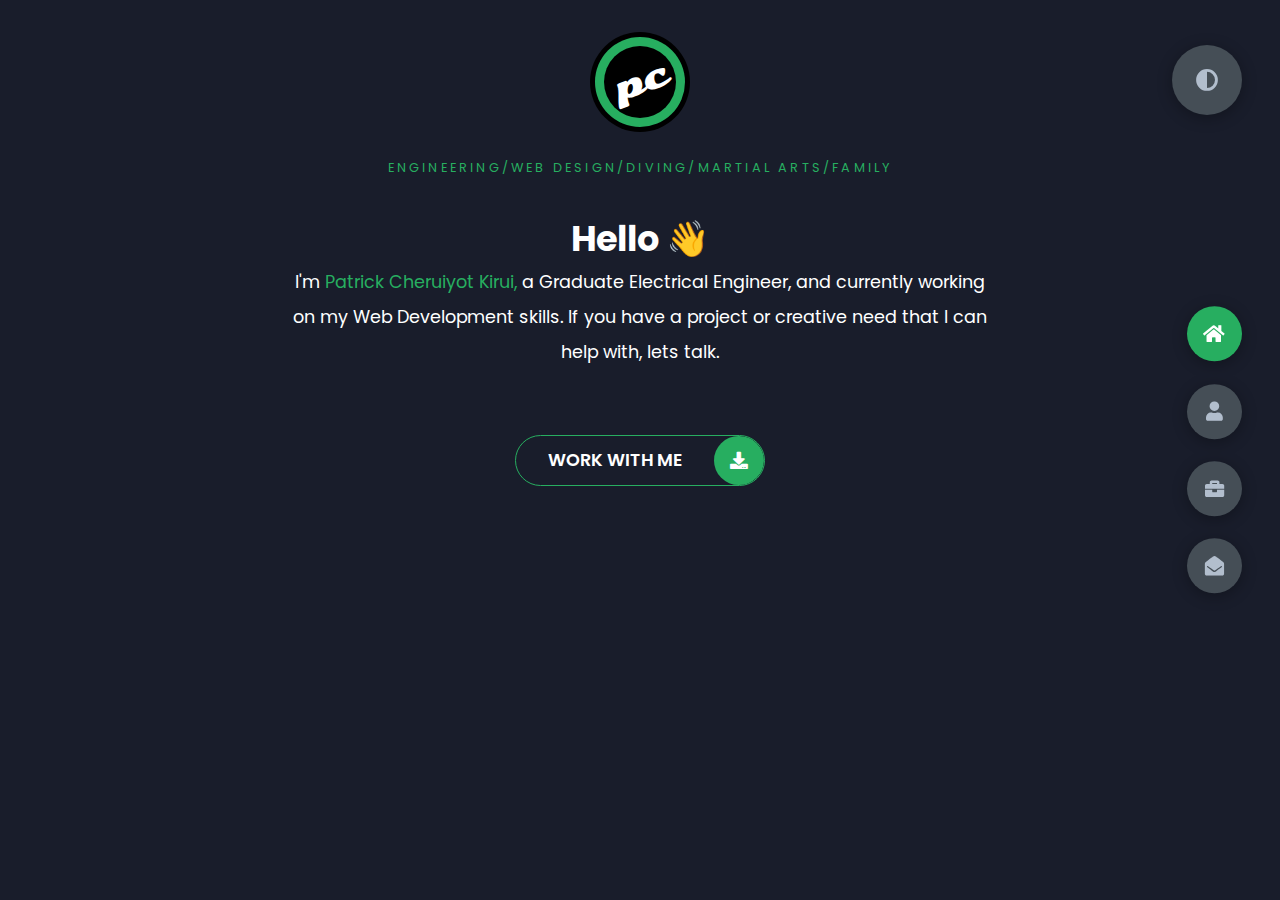
<file: index.html>
<!DOCTYPE html>
<html lang="en">
  <head>
    <meta charset="UTF-8" />
    <meta name="viewport" content="width=device-width, initial-scale=1.0" />
    <title>My Personal Website</title>
    <link rel="stylesheet" href="./styles/styles.css" />
    <link rel="preconnect" href="https://fonts.googleapis.com" />
    <link rel="preconnect" href="https://fonts.gstatic.com" crossorigin />
    <link rel="preconnect" href="https://fonts.googleapis.com" />
    <link rel="preconnect" href="https://fonts.gstatic.com" crossorigin />
    <link
      href="https://fonts.googleapis.com/css2?family=Poppins:ital,wght@0,400;0,500;0,600;0,700;0,800;1,400;1,500;1,600;1,700;1,800&display=swap"
      rel="stylesheet"
    />
    <link
      rel="stylesheet"
      href="https://cdnjs.cloudflare.com/ajax/libs/font-awesome/5.15.4/css/all.min.css"
      integrity="sha512-1ycn6IcaQQ40/MKBW2W4Rhis/DbILU74C1vSrLJxCq57o941Ym01SwNsOMqvEBFlcgUa6xLiPY/NS5R+E6ztJQ=="
      crossorigin="anonymous"
      referrerpolicy="no-referrer"
    />
    <link
      rel="stylesheet"
      href="https://cdnjs.cloudflare.com/ajax/libs/font-awesome/6.5.2/css/all.min.css"
      integrity="sha512-SnH5WK+bZxgPHs44uWIX+LLJAJ9/2PkPKZ5QiAj6Ta86w+fsb2TkcmfRyVX3pBnMFcV7oQPJkl9QevSCWr3W6A=="
      crossorigin="anonymous"
      referrerpolicy="no-referrer"
    />
    <link rel="preconnect" href="https://fonts.googleapis.com" />
    <link rel="preconnect" href="https://fonts.gstatic.com" crossorigin />
    <link
      href="https://fonts.googleapis.com/css2?family=Lobster&family=Sonsie+One&display=swap"
      rel="stylesheet"
    />
  </head>
  <body class="main-content">
    <header class="section sec1 header active" id="home">
      <div class="header-content">
        <div class="left-header">
          <div class="logo inner">
            <div class="inner1 inner">
              <div class="inner2 inner">
                <p class="logo-text">pc</p>
              </div>
            </div>
          </div>
          <p>
            <span>Engineering/Web Design/Diving/Martial arts/Family</span>
          </p>
        </div>
        <div class="right-header">
          <h1>Hello 👋</h1>
          <p>
            I'm <span>Patrick Cheruiyot Kirui,</span> a Graduate Electrical
            Engineer, and currently working on my Web Development skills. If you
            have a project or creative need that I can help with, lets talk.
          </p>
        </div>
        <div class="contact-me">
          <a href="#contact" class="main-btn">
            <span class="btn-text">Work with me</span>
            <span class="btn-icon"><i class="fas fa-download"></i></span>
          </a>
        </div>
      </div>
    </header>

    <main>
      <section class="section sec2 about" id="about">
        <div class="main-title">
          <h2>About <span>me</span><span class="big-text">pc kirui</span></h2>
        </div>
        <div class="about-content">
          <div class="left-about">
            <div class="h-shape"></div>
            <div class="image">
              <img src="assets/images/Pato.jpg" alt="Pc Kirui" />
            </div>
          </div>
          <div class="right-about">
            <h4>Information About me</h4>
            <p>
              Outside his professional pursuits, Kirui is a dedicated taekwondo
              player with over five years experience. His participation in the
              sport has taught him the value of determination and resilience.
            </p>
            <p>
              Passionate about technology, Kirui is constantly seeking
              opportunities to learn and stay current on the latest developments
              in the field.I hope to work on innovative projects, to continue
              learning, gain hands on experience and to grow both personally and
              professionally.
            </p>
            <p>
              With Kirui as part of your team, you can expect a collaborative,
              supportive and engaging individual who will help you reach your
              goals in the world of electrical/telecommunication engineering.
            </p>
            <div class="btn-con">
              <a href="assets/files/pcKiruiCv.pdf" target="_blank" class="main-btn">
                <span class="btn-text">Download Cv</span>
                <span class="btn-icon"><i class="fas fa-download"></i></span>
              </a>
            </div>
          </div>
        </div>
        <!-- <div class="about-stats">
          <h4 class="stat-title">My skills</h4>
          <div class="progress-bars">
            <div class="progress-bar">
              <p class="progress-title">html5</p>
              <div class="progress-con">
                <p class="progress-text">70%</p>
                <div class="progress">
                  <span class="html"></span>
                </div>
              </div>
            </div>

            <div class="progress-bar">
              <p class="progress-title">css3</p>
              <div class="progress-con">
                <p class="progress-text">60%</p>
                <div class="progress">
                  <span class="css"></span>
                </div>
              </div>
            </div>

            <div class="progress-bar">
              <p class="progress-title">javascript</p>
              <div class="progress-con">
                <p class="progress-text">40%</p>
                <div class="progress">
                  <span class="js"></span>
                </div>
              </div>
            </div>

            <div class="progress-bar">
              <p class="progress-title">node js</p>
              <div class="progress-con">
                <p class="progress-text">20%</p>
                <div class="progress">
                  <span class="node"></span>
                </div>
              </div>
            </div>
          </div> -->
        </div>
      </section>

      <section class="section sec3 portfolio" id="portfolio">
        <div class="main-title">
          <h2>
            My <span>portfolio</span><span class="big-text">My work</span>
          </h2>
        </div>
        <p class="port-text">Have a look at some of my projects</p>
        <div class="portfolios">
          <div class="portfolio-item">
            <div class="image">
              <img src="assets/images/etchASketch.png" alt="Port1.png" />
            </div>
            <div class="hover-item">
              <h3>Project source</h3>
              <div class="icons">
                <a href="https://github.com/Pc-Kirui/etchAsketch.git" target="_blank" class="icon"
                  ><i class="fab fa-github-square"></i>
                </a>
                <a href="#" target="_blank" class="icon">
                  <i class="fab fa-free-code-camp"></i>
                </a>
                <a href="#" target="_blank" class="icon"
                  ><i class="fab fa-youtube"></i>
                </a>
              </div>
            </div>
          </div>
          <div class="portfolio-item">
            <div class="image">
              <img src="assets/images/landingPage.png" alt="Port2.png" />
            </div>
            <div class="hover-item">
              <h3>Project source</h3>
              <div class="icons">
                <a href="https://github.com/Pc-Kirui/landing_page.git" target="_blank" class="icon"
                  ><i class="fab fa-github-square"></i>
                </a>
                <a href="#" target="_blank" class="icon">
                  <i class="fab fa-free-code-camp"></i>
                </a>
                <a href="#" target="_blank" class="icon"
                  ><i class="fab fa-youtube"></i>
                </a>
              </div>
            </div>
          </div>
          <div class="portfolio-item">
            <div class="image">
              <img src="assets/images/rockPaperScissors.jpg" alt="Port3.png" />
            </div>
            <div class="hover-item">
              <h3>Project source</h3>
              <div class="icons">
                <a href="https://github.com/Pc-Kirui/frontend-Javascript.git" target="_blank" class="icon"
                  ><i class="fab fa-github-square"></i>
                </a>
                <a href="#" target="_blank" class="icon">
                  <i class="fab fa-free-code-camp"></i>
                </a>
                <a href="#" target="_blank" class="icon"
                  ><i class="fab fa-youtube"></i>
                </a>
              </div>
            </div>
          </div>
          <div class="portfolio-item">
            <div class="image">
              <img src="assets/images/tributePage.png" />
            </div>
            <div class="hover-item">
              <h3>Project source</h3>
              <div class="icons">
                <a href="https://github.com/Pc-Kirui/tribute-page.git" target="_blank" class="icon"
                  ><i class="fab fa-github-square"></i>
                </a>
                <a href="#" target="_blank" class="icon">
                  <i class="fab fa-free-code-camp"></i>
                </a>
                <a href="#" target="_blank" class="icon"
                  ><i class="fab fa-youtube"></i>
                </a>
              </div>
            </div>
          </div>
        </div>
      </section>

      <section class="section sec4 contact" id="contact">
        <div class="contact-container">
          <div class="main-title">
            <h2>
              Contact <span>Me</span><span class="big-text">Contact</span>
            </h2>
          </div>
          <div class="contact-content-con">
            <div class="left-contact">
              <h4>Contact me here</h4>
              <p>
                If you interested in collaborating with me, please reach out
                using any of the contacts methods provided below. Alternatively,
                don't hesitate to simply say hello, as I appreciate that as
                well.
              </p>
              <div class="contact-info">
                <div class="contact-item">
                  <div class="icon">
                    <i class="fas fa-map-marker-alt"></i><span>Location</span>
                  </div>
                  <p><span>: Nairobi, Kenya</span></p>
                </div>
                <div class="contact-item">
                  <div class="icon">
                    <i class="far fa-envelope"></i>
                    <span>Email</span>
                  </div>
                  <p>
                    <span>: patokirui@gmail.com</span>
                  </p>
                </div>
                <div class="contact-item">
                  <div class="icon">
                    <i class="fas fa-mobile-alt"></i>
                    <span>Mobile Number</span>
                  </div>
                  <p>
                    <span>: +254726071125</span>
                  </p>
                </div>
                <div class="contact-item">
                  <div class="icon">
                    <i class="fas fa-globe-africa"></i>
                    <span>Languages</span>
                  </div>
                  <p>
                    <span>: English, Kiswahili, Kipsigis</span>
                  </p>
                </div>
              </div>
              <div class="contact-icons">
                <div class="contact-icon">
                  <a href="https://github.com/Pc-Kirui/Pc-Kirui" target="_blank">
                    <i class="fab fa-github-square"></i>
                  </a>
                  <a href="https://www.linkedin.com/in/patrick-kirui-a91335214/" target="_blank">
                    <i class="fab fa-linkedin"></i>
                  </a>
                  <a href="https://twitter.com/PcKirui" target="_blank">
                    <i class="fa-brands fa-square-x-twitter"></i>
                  </a>
                  <a href="https://www.freecodecamp.org/pckirui" target="_blank">
                    <i class="fa-brands fa-free-code-camp"></i>
                  </a>
                </div>
              </div>
            </div>
            <div class="right-contact">
              <form action="" method="post" enctype="multipart/form-data" class="contact-form">
                <div class="input-control i-c-2">
                  <input type="text" placeholder="YOUR NAME" required/>
                  <input type="email" placeholder="YOUR EMAIL" required/>
                </div>
                <div class="input-control">
                  <input type="text" required placeholder="ENTER SUBJECT" />
                </div>
                <div class="input-control">
                  <textarea
                    name=""
                    id=""
                    cols="15"
                    rows="8"
                    placeholder="Message Here..."
                  ></textarea>
                </div>
                <div class="submit-btn">
                  <a href="#" class="main-btn">
                    <span class="btn-text">Send Message</span>
                    <span class="btn-icon"
                      ><i class="fas fa-download"></i
                    ></span>
                  </a>
                </div>
              </form>
            </div>
          </div>
        </div>
      </section>
    </main>

    <div class="controls">
      <div class="control control-1 active-btn" data-id="home">
        <i class="fas fa-home"><span>home</span></i>
        
      </div>
      <div class="control control-2" data-id="about">
        <i class="fas fa-user"><span>about</span></i>
      </div>
      <div class="control control-3" data-id="portfolio">
        <i class="fas fa-briefcase"><span>portfolio</span></i>
      </div>
      <div class="control control-4" data-id="contact">
        <i class="fas fa-envelope-open"><span>contact</span></i>
      </div>
    </div>

    <div class="theme-btn">
      <i class="fas fa-adjust"></i>
    </div>

    <script src="assets/app.js"></script>
  </body>
</html>
</file>
<file: styles/styles.css>
* {
  margin: 0;
  padding: 0;
  box-sizing: border-box;
  list-style: none;
}

:root {
  --color-primary: #191d2b;
  --color-secondary: #27ae60;
  --color-white: #ffffff;
  --color-black: #000;
  --color-grey0: #f8f8f8;
  --color-grey-1: #dbe1e8;
  --color-grey-2: #b2becd;
  --color-grey-3: #6c7983;
  --color-grey-4: #454e56;
  --color-grey-5: #2a2e35;
  --color-grey-6: #12181b;
  --br-sm-2: 14px;
  --box-shadow-1: 0 3px 15px rgba(0, 0, 0, 0.3);
}

.light-mode {
  --color-primary: #ffffff;
  --color-secondary: #dd9296;
  --color-white: #454e56;
  --color-black: #000;
  --color-grey0: #f8f8f8;
  --color-grey-1: #6c7983;
  --color-grey-2: #6c7983;
  --color-grey-3: #6c7983;
  --color-grey-4: #454e56;
  --color-grey-5: #f8f8f8;
  --color-grey-6: #12181b;
}

body {
  background-color: var(--color-primary);
  font-family: "Poppins", sans-serif;
  font-size: 1.1rem;
  color: var(--color-white);
  transition: all 0.4s ease-in-out;
}

a {
  display: inline-block;
  font-family: inherit;
  color: inherit;
  text-decoration: none;
}

header {
  min-height: 100vh;
  color: var(--color-white);
  overflow: hidden;
}

section {
  min-height: 100vh;
  width: 100%;
  position: absolute;
  left: 0;
  top: 0;
}

.section {
  background-color: var(--color-primary);
  transition: all 0.4s ease-in-out;
  transform: translateY(-100%) scale(0);
}

.sec1 {
  display: none;
  transform: translateY(0) scale(1);
}

.sec2 {
  display: none;
  transform: translateY(0) scale(1);
}

.sec3 {
  display: none;
  transform: translateY(0) scale(1);
}

.sec4 {
  display: none;
  transform: translateY(0) scale(1);
}

.active {
  display: block;
  animation: scaleAnim 1s ease-in-out;
}
@keyframes scaleAnim {
  0% {
    transform: translateY(-100%) scaleY(0);
  }
  100% {
    transform: translateY(0) scaleY(1);
  }
}

.header-content .left-header {
  padding: 2rem 0;
  margin: 0 auto;
}
.header-content .left-header .inner {
  display: flex;
  align-items: center;
  justify-content: center;
}
.header-content .left-header .logo {
  height: 100px;
  width: 100px;
  background-color: var(--color-black);
  border-radius: 50%;
  margin: 0 auto;
}
.header-content .left-header .logo .inner1 {
  width: 90%;
  height: 90%;
  background-color: var(--color-secondary);
  border-radius: 50%;
}
.header-content .left-header .logo .inner1 .inner2 {
  width: 80%;
  height: 80%;
  border-radius: 50%;
  background-color: var(--color-black);
}
.header-content .left-header .logo .inner1 .inner2 .logo-text {
  font-size: 2rem;
  text-transform: lowercase;
  font-weight: 700;
  rotate: -20deg;
  padding: 0;
  font-family: "Sonsie One", sans-serif;
}
.header-content .left-header p {
  text-align: center;
  text-transform: uppercase;
  line-height: 1.5rem;
  font-size: 0.8rem;
  padding-top: 1.5rem;
}
.header-content .left-header p span {
  color: var(--color-secondary);
  letter-spacing: 0.2rem;
}
.header-content .right-header {
  display: flex;
  flex-direction: column;
  text-align: center;
  justify-content: center;
  padding: 0 18rem;
  margin-bottom: 4rem;
}
.header-content .right-header p {
  text-align: center;
  line-height: 2;
}
.header-content .right-header p span {
  color: var(--color-secondary);
}
.header-content .contact-me {
  margin-bottom: 6rem;
  display: flex;
  align-self: flex-start;
  align-items: center;
  justify-content: center;
}

.controls {
  position: fixed;
  z-index: 10;
  display: flex;
  flex-direction: column;
  top: 50%;
  right: 3%;
  transform: translateY(-50%);
  align-items: center;
  justify-content: center;
}
.controls .active-btn {
  background-color: var(--color-secondary) !important;
  transition: all 0.4s ease-in-out;
}
.controls .active-btn i {
  color: var(--color-white) !important;
}
.controls .control {
  cursor: pointer;
  padding: 1rem;
  background-color: var(--color-grey-4);
  width: 55px;
  height: 55px;
  border-radius: 50%;
  display: flex;
  align-items: center;
  justify-content: center;
  margin: 0.7rem 0;
  box-shadow: var(--box-shadow-1);
  position: relative;
}
.controls .control i {
  font-size: 1.2rem;
  pointer-events: none;
  color: var(--color-grey-2);
}
.controls .control span {
  opacity: 0;
  width: 100%;
  height: 100%;
  border-radius: 50%;
  transform: scale(0);
  transition: all 0.4s ease-in-out;
  display: flex;
  flex-direction: column;
  align-items: center;
  justify-content: center;
  position: absolute;
  top: 0;
  left: 0;
  background-color: var(--color-secondary);
  text-transform: uppercase;
  font-family: sans-serif;
  font-size: 0.6rem;
}

.control:hover span {
  opacity: 1;
  transform: scale(1);
}

.theme-btn {
  top: 5%;
  right: 3%;
  cursor: pointer;
  width: 70px;
  height: 70px;
  border-radius: 50%;
  background-color: var(--color-grey-4);
  position: fixed;
  display: flex;
  align-items: center;
  justify-content: center;
  box-shadow: 0 3px 15px rgba(0, 0, 0, 0.3);
  transition: all 0.1s ease-in-out;
}
.theme-btn:active {
  transform: translateY(-5px);
}
.theme-btn i {
  font-size: 1.4rem;
  color: var(--color-grey-2);
  pointer-events: none;
}

.about-content {
  display: grid;
  grid-template-columns: repeat(2, 1fr);
  height: 100%;
}
.about-content .left-about {
  display: flex;
  align-items: center;
  position: relative;
}
.about-content .left-about .h-shape {
  transition: all 0.4s ease-in-out;
  width: 65%;
  height: 100%;
  background-color: var(--color-secondary);
  position: absolute;
  left: 0;
  top: 0;
  z-index: -1;
  -webkit-clip-path: polygon(0 0, 46% 0, 79% 100%, 0% 100%);
          clip-path: polygon(0 0, 46% 0, 79% 100%, 0% 100%);
}
.about-content .left-about .image {
  border-radius: var(--br-sm-2);
  height: 90%;
  width: 68%;
  margin-left: 4rem;
  background-color: var(--color-black);
  transition: all 0.4s ease-in-out;
}
.about-content .left-about .image img {
  width: 100%;
  height: 100%;
  -o-object-fit: cover;
     object-fit: cover;
  transition: all 0.4s ease-in-out;
  filter: grayscale(100%);
}
.about-content .left-about .image img:hover {
  filter: grayscale(0);
}
.about-content .right-about {
  display: flex;
  flex-direction: column;
  justify-content: center;
  padding-right: 8rem;
}
.about-content .right-about p {
  margin: 1.5rem 0;
  line-height: 2rem;
  text-align: center;
}
.about-content .right-about h4 {
  font-size: 2rem;
  text-transform: uppercase;
  text-align: center;
}

.port-text {
  margin: 4rem 0;
  text-align: center;
}

.portfolios {
  display: grid;
  grid-template-columns: repeat(3, 1fr);
  grid-gap: 2rem;
  padding: 2rem 11rem;
}
.portfolios .portfolio-item {
  position: relative;
}
.portfolios .portfolio-item img {
  width: 100%;
  height: 300px;
  -o-object-fit: cover;
     object-fit: cover;
  border-radius: 15px;
}
.portfolios .portfolio-item .hover-item {
  width: 100%;
  height: 100%;
  background-color: var(--color-secondary);
  position: absolute;
  left: 0;
  top: 0;
  border-radius: 15px;
  opacity: 0;
  transform: scale(0);
  transition: all 0.4s ease-in-out;
  display: flex;
  flex-direction: column;
  align-items: center;
  justify-content: center;
}
.portfolios .portfolio-item .hover-item h3 {
  font-size: 1.5rem;
  margin-bottom: 1.5rem;
  color: var(--color-white);
}
.portfolios .portfolio-item .hover-item .icons {
  display: flex;
  align-items: center;
  justify-content: center;
}
.portfolios .portfolio-item .hover-item .icons .icon {
  background-color: var(--color-primary);
  width: 50px;
  height: 50px;
  border-radius: 50%;
  display: flex;
  align-items: center;
  justify-content: center;
  margin: 0 1rem;
  cursor: pointer;
  transition: all 0.4s ease-in-out;
}
.portfolios .portfolio-item .hover-item .icons .icon i {
  font-size: 1.5rem;
  color: var(--color-white);
  margin: 0 1rem;
}
.portfolios .portfolio-item .hover-item .icons .icon:hover {
  background-color: var(--color-white);
}
.portfolios .portfolio-item .hover-item .icons .icon:hover i {
  color: var(--color-primary);
}

.portfolio-item:hover .hover-item {
  opacity: 1;
  transform: scale(1);
}

.contact-content-con {
  display: flex;
  padding-top: 3.5rem;
  margin: 4rem 10rem;
}
.contact-content-con .left-contact {
  flex: 2;
}
.contact-content-con .left-contact h4 {
  margin-top: 1rem;
  font-size: 2rem;
  text-transform: uppercase;
}
.contact-content-con .left-contact p {
  margin: 1rem 0;
  line-height: 2rem;
}
.contact-content-con .left-contact .contact-info .contact-item {
  display: flex;
  align-items: center;
  justify-content: space-between;
}
.contact-content-con .left-contact .contact-info .contact-item p {
  margin: 0.3rem 0 !important;
  padding: 0 !important;
}
.contact-content-con .left-contact .contact-info .contact-item .icon {
  display: grid;
  grid-template-columns: 40px 1fr;
}
.contact-content-con .left-contact .contact-info .contact-item .icon i {
  display: flex;
  align-items: center;
  font-size: 1.3rem;
}
.contact-content-con .left-contact .contact-icon {
  display: flex;
  margin-top: 2rem;
}
.contact-content-con .left-contact .contact-icon a {
  display: flex;
  align-items: center;
  color: var(--color-white);
  background-color: var(--color-grey-5);
  cursor: pointer;
  justify-content: center;
  width: 50px;
  height: 50px;
  border-radius: 50%;
  margin: 0.4rem;
  transition: all 0.4s ease-in-out;
}
.contact-content-con .left-contact .contact-icon a:hover {
  background-color: var(--color-secondary);
}
.contact-content-con .left-contact .contact-icon a:hover i {
  color: var(--color-primary);
}
.contact-content-con .left-contact .contact-icon a i {
  display: flex;
  align-items: center;
  justify-content: center;
  font-size: 1.3rem;
}
.contact-content-con .right-contact {
  flex: 3;
  margin-left: 3rem;
}
.contact-content-con .right-contact .input-control {
  margin: 1.5rem 0;
}
.contact-content-con .right-contact .input-control input,
.contact-content-con .right-contact .input-control textarea {
  border-radius: 30px;
  font-weight: inherit;
  font-size: inherit;
  font-family: inherit;
  padding: 0.8rem 1.1rem;
  outline: none;
  border: none;
  background-color: var(--color-grey-5);
  width: 100%;
  color: var(--color-white);
  resize: none;
}
.contact-content-con .right-contact .i-c-2 {
  display: flex;
}
.contact-content-con .right-contact .i-c-2 :last-child {
  margin-left: 1.5rem;
}
.contact-content-con .right-contact .submit-btn {
  display: flex;
  justify-content: flex-start;
}

.btn-con {
  display: flex;
  align-self: flex-start;
}

.main-btn {
  border-radius: 30px;
  color: inherit;
  font-weight: 600;
  position: relative;
  border: 1px solid var(--color-secondary);
  display: flex;
  align-self: flex-start;
  align-items: center;
  overflow: hidden;
}
.main-btn .btn-text {
  margin: 0 2rem;
  text-transform: uppercase;
}
.main-btn .btn-icon {
  background-color: var(--color-secondary);
  display: flex;
  align-items: center;
  justify-content: center;
  border-radius: 50%;
  padding: 1rem;
}
.main-btn::before {
  content: "";
  position: absolute;
  top: 0;
  right: 0;
  transform: translateX(100%);
  transition: all 0.4s ease-out;
  z-index: -1;
}
.main-btn:hover::before {
  width: 100%;
  height: 100%;
  background-color: var(--color-secondary);
  transform: translateX(0);
}

.main-title {
  margin: 4rem 0;
  padding: 2rem 0;
  text-align: center;
}
.main-title h2 {
  position: relative;
  text-transform: uppercase;
  font-size: 4rem;
  font-weight: 900;
}
.main-title h2 span {
  color: var(--color-secondary);
}
.main-title h2 .big-text {
  position: absolute;
  top: 50%;
  left: 50%;
  color: var(--color-grey-5);
  transition: all 0.4s ease-in-out;
  z-index: -1;
  transform: translate(-50%, -50%);
  font-weight: 800;
  font-size: 6.3rem;
}

@media screen and (max-width: 970px) {
  header {
    padding: 0;
  }
  header .right-header {
    padding: 2rem !important;
  }
  .theme-btn {
    width: 50px;
    height: 50px;
  }
  .about-content {
    grid-template-columns: 1fr;
    padding-bottom: 6rem;
  }
  .left-about .h-shape {
    display: none;
  }
  .right-about {
    grid-row: 2;
    width: 90%;
    margin: 0 auto;
    padding-right: 0 !important;
  }
  .about-content .left-about .image {
    margin: 0 auto;
  }
  .section {
    padding: 2rem 2.5rem !important;
  }
  .portfolios {
    grid-template-columns: 1fr;
    padding: 0 0 6rem 0;
  }
  .contact-content-con {
    flex-direction: column;
    margin: 0 auto;
    padding: 0;
  }
  .contact-content-con .right-contact {
    margin-left: 0;
    margin-top: 2.5rem;
  }
  .contact-content-con .left-contact h4 {
    margin: 0 auto;
  }
  .contact-content-con .left-contact .contact-info .contact-item {
    flex-direction: column;
    align-self: flex-start;
  }
  .contact-content-con .right-contact .i-c-2 {
    flex-direction: column;
  }
  .contact-content-con .right-contact .i-c-2 :last-child {
    margin-left: 0;
    margin-top: 1.5rem;
  }
  .submit-btn {
    margin-bottom: 6rem;
  }
  .main-title {
    margin: 0;
  }
  .main-title h2 {
    font-size: 2rem;
  }
  .main-title h2 span {
    font-size: 2rem;
  }
  .main-title h2 .big-text {
    font-size: 3rem;
  }
  .controls {
    top: auto;
    bottom: 0;
    flex-direction: row;
    justify-content: center;
    left: 50%;
    transform: translate(-50%);
    width: 100%;
    background-color: var(--color-grey-5);
  }
  .controls .control {
    margin: 1rem 0.3rem;
  }
}/*# sourceMappingURL=styles.css.map */
</file>
